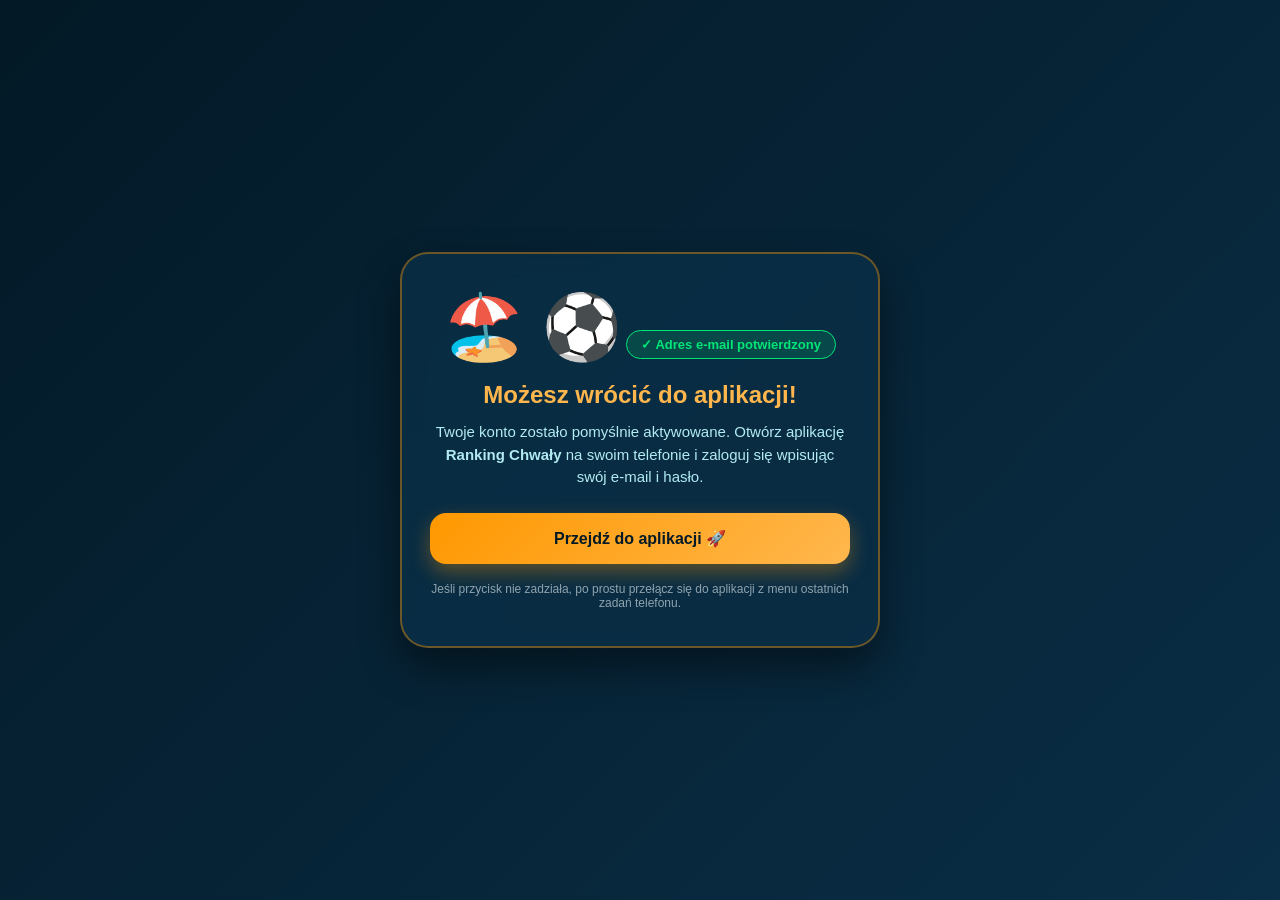
<file: weryfikacja.html>
<!DOCTYPE html>
<html lang="pl">
<head>
  <meta charset="UTF-8" />
  <meta name="viewport" content="width=device-width, initial-scale=1.0" />
  <title>Konto aktywowane – Ranking Chwały</title>
  <style>
    * {
      box-sizing: border-box;
      margin: 0;
      padding: 0;
      font-family: -apple-system, BlinkMacSystemFont, "Segoe UI", Roboto, sans-serif;
    }
    body {
      background: linear-gradient(135deg, #031926 0%, #0A2E46 100%);
      color: #ffffff;
      min-height: 100vh;
      display: flex;
      align-items: center;
      justify-content: center;
      padding: 20px;
    }
    .card {
      background: rgba(10, 46, 70, 0.85);
      backdrop-filter: blur(12px);
      border: 2px solid rgba(255, 152, 0, 0.4);
      border-radius: 28px;
      padding: 36px 28px;
      max-width: 480px;
      width: 100%;
      text-align: center;
      box-shadow: 0 20px 40px rgba(0, 0, 0, 0.45);
    }
    .icon {
      font-size: 64px;
      margin-bottom: 16px;
      display: inline-block;
      animation: pop 0.6s cubic-bezier(0.175, 0.885, 0.32, 1.275);
    }
    @keyframes pop {
      0% { transform: scale(0.4); opacity: 0; }
      100% { transform: scale(1); opacity: 1; }
    }
    h1 {
      font-size: 24px;
      font-weight: 800;
      color: #FFB74D;
      margin-bottom: 12px;
    }
    p {
      font-size: 15px;
      color: #B2EBF2;
      line-height: 1.5;
      margin-bottom: 24px;
    }
    .badge {
      display: inline-block;
      background: rgba(0, 230, 118, 0.15);
      border: 1px solid #00E676;
      color: #00E676;
      font-weight: bold;
      font-size: 13px;
      padding: 6px 14px;
      border-radius: 20px;
      margin-bottom: 20px;
    }
    .btn {
      display: block;
      width: 100%;
      background: linear-gradient(135deg, #FF9800 0%, #FFB74D 100%);
      color: #031926;
      text-decoration: none;
      font-size: 16px;
      font-weight: 800;
      padding: 16px;
      border-radius: 16px;
      box-shadow: 0 8px 20px rgba(255, 152, 0, 0.35);
      transition: transform 0.2s, box-shadow 0.2s;
    }
    .btn:active {
      transform: scale(0.98);
    }
    .hint {
      margin-top: 18px;
      font-size: 12px;
      color: #90A4AE;
    }
  </style>
  <script>
    // Próba automatycznego otwarcia aplikacji po załadowaniu
    window.onload = function() {
      setTimeout(function() {
        window.location.href = "rankingchwaly://open";
      }, 500);
    };
  </script>
</head>
<body>
  <div class="card">
    <div class="icon">🏖️ ⚽</div>
    <div class="badge">✓ Adres e-mail potwierdzony</div>
    <h1>Możesz wrócić do aplikacji!</h1>
    <p>
      Twoje konto zostało pomyślnie aktywowane. Otwórz aplikację <strong>Ranking Chwały</strong> na swoim telefonie i zaloguj się wpisując swój e-mail i hasło.
    </p>

    <a href="rankingchwaly://open" class="btn">
      Przejdź do aplikacji 🚀
    </a>

    <div class="hint">
      Jeśli przycisk nie zadziała, po prostu przełącz się do aplikacji z menu ostatnich zadań telefonu.
    </div>
  </div>
</body>
</html>
</file>
